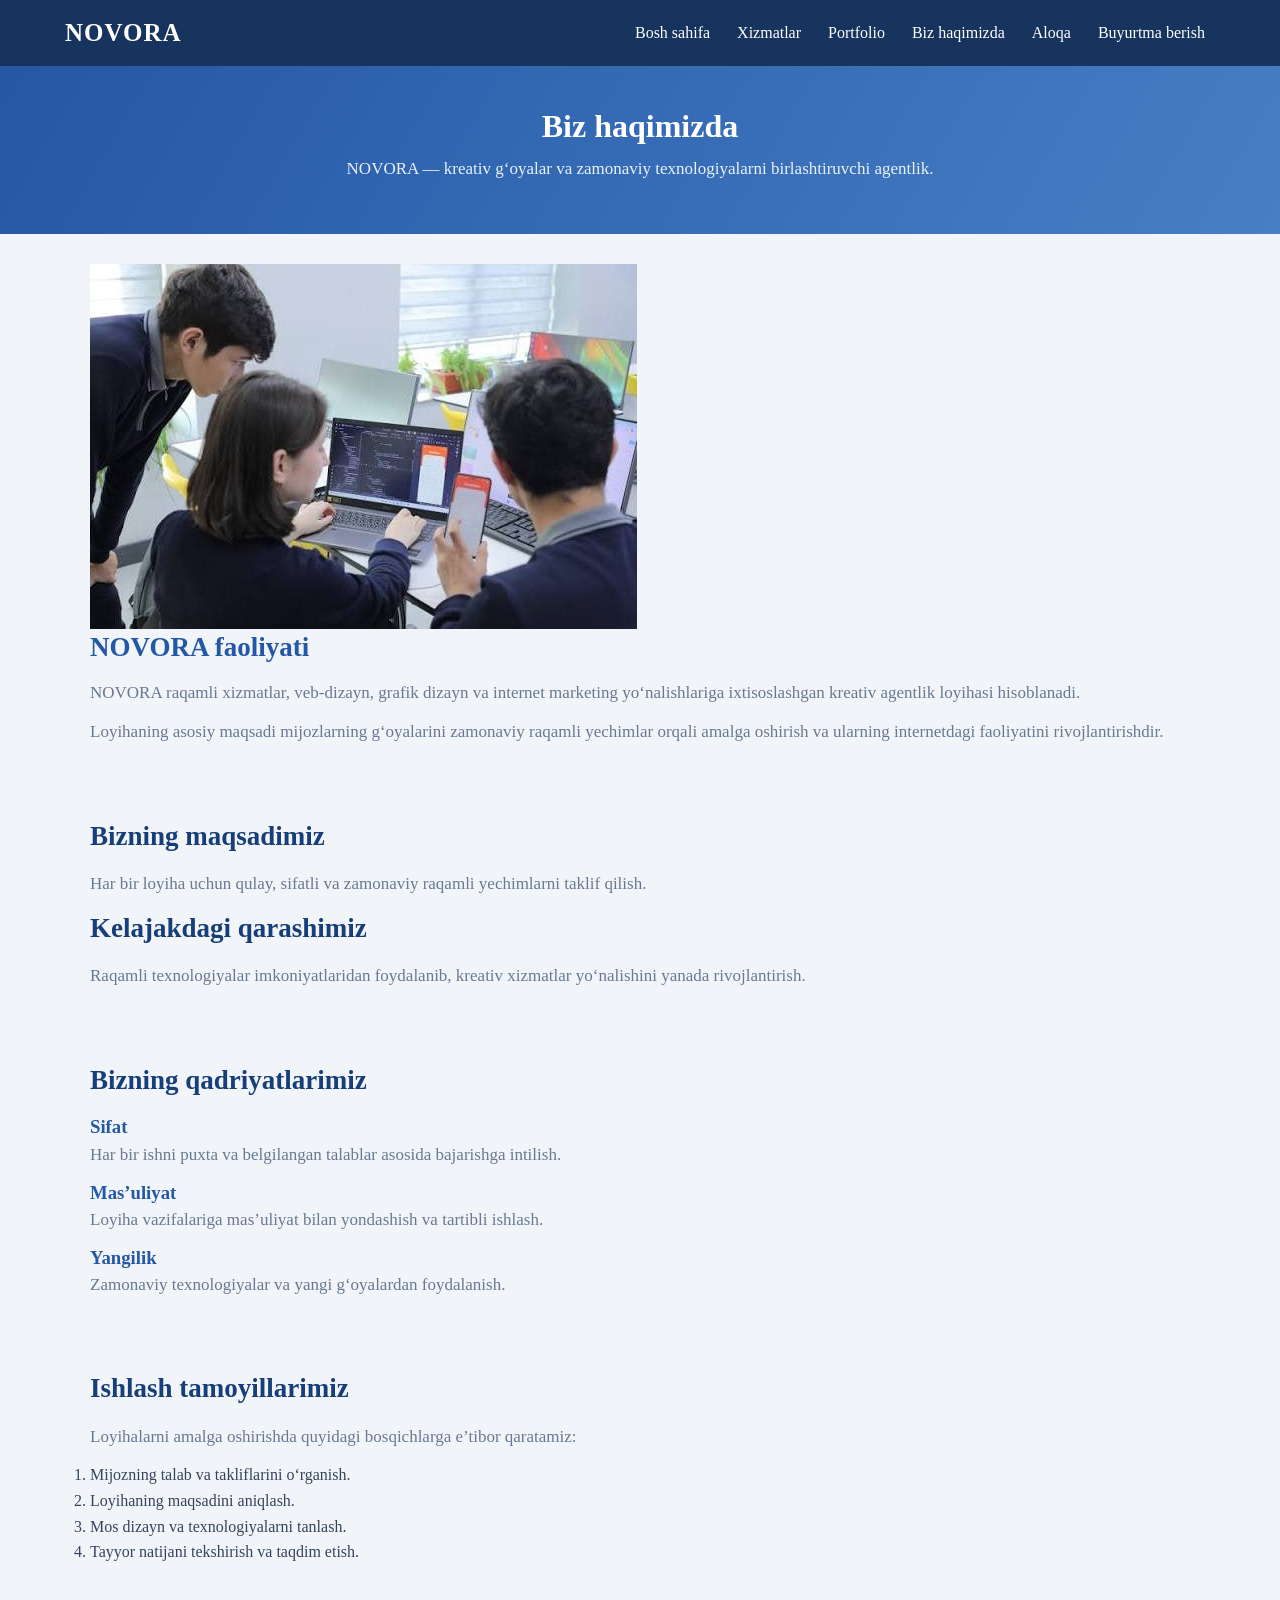
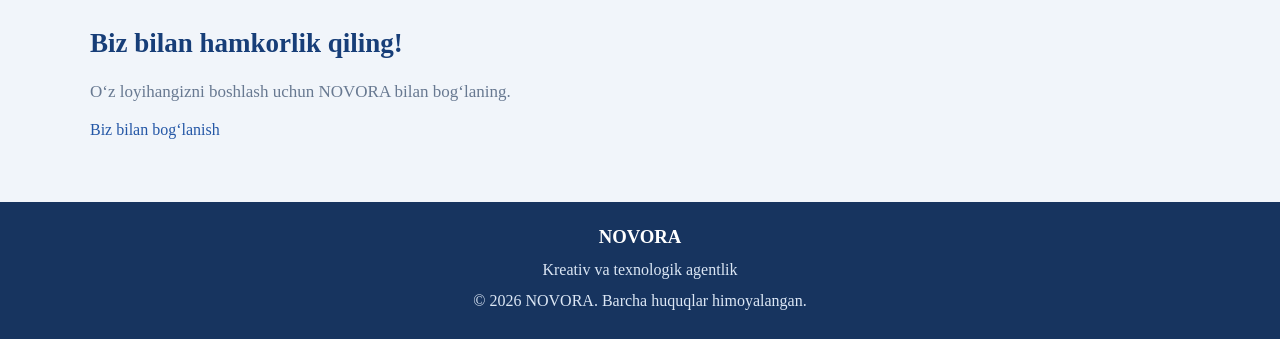
<file: about.html>
<!DOCTYPE html>
<html lang="uz">

<head>
    <meta charset="UTF-8">
    <meta name="viewport" content="width=device-width, initial-scale=1.0">

    <title>NOVORA | Biz haqimizda</title>

    <link rel="stylesheet" href="style.css">
</head>

<body>

    <header>
        <nav class="navbar">

            <a href="index.html" class="logo">NOVORA</a>

            <ul class="menu">
                <li><a href="index.html">Bosh sahifa</a></li>
                <li><a href="xizmatlar.html">Xizmatlar</a></li>
                <li><a href="portfolio.html">Portfolio</a></li>
                <li><a href="about.html">Biz haqimizda</a></li>
                <li><a href="contact.html">Aloqa</a></li>
                <li><a href="portfolio.html">Buyurtma berish</a></li>
            </ul>

        </nav>
    </header>

    <main>

        <section class="page-banner">

            <h1>Biz haqimizda</h1>

            <p>
                NOVORA — kreativ g‘oyalar va zamonaviy
                texnologiyalarni birlashtiruvchi agentlik.
            </p>

        </section>

        <section class="about-section">

            <div class="about-image">
                <img src="12.jpg" alt="NOVORA faoliyati">
            </div>

            <div class="about-text">

                <h2>NOVORA faoliyati</h2>

                <p>
                    NOVORA raqamli xizmatlar, veb-dizayn,
                    grafik dizayn va internet marketing
                    yo‘nalishlariga ixtisoslashgan kreativ
                    agentlik loyihasi hisoblanadi.
                </p>

                <p>
                    Loyihaning asosiy maqsadi mijozlarning
                    g‘oyalarini zamonaviy raqamli yechimlar
                    orqali amalga oshirish va ularning
                    internetdagi faoliyatini rivojlantirishdir.
                </p>

            </div>

        </section>

        <section class="mission-section">

            <div class="mission-card">

                <h2>Bizning maqsadimiz</h2>

                <p>
                    Har bir loyiha uchun qulay, sifatli va
                    zamonaviy raqamli yechimlarni taklif qilish.
                </p>

            </div>

            <div class="mission-card">

                <h2>Kelajakdagi qarashimiz</h2>

                <p>
                    Raqamli texnologiyalar imkoniyatlaridan
                    foydalanib, kreativ xizmatlar yo‘nalishini
                    yanada rivojlantirish.
                </p>

            </div>

        </section>

        <section class="values-section">

            <h2>Bizning qadriyatlarimiz</h2>

            <div class="values-container">

                <div class="value-card">
                    <h3>Sifat</h3>

                    <p>
                        Har bir ishni puxta va belgilangan
                        talablar asosida bajarishga intilish.
                    </p>
                </div>

                <div class="value-card">
                    <h3>Mas’uliyat</h3>

                    <p>
                        Loyiha vazifalariga mas’uliyat bilan
                        yondashish va tartibli ishlash.
                    </p>
                </div>

                <div class="value-card">
                    <h3>Yangilik</h3>

                    <p>
                        Zamonaviy texnologiyalar va yangi
                        g‘oyalardan foydalanish.
                    </p>
                </div>

            </div>

        </section>

        <section class="principles-section">

            <h2>Ishlash tamoyillarimiz</h2>

            <p>
                Loyihalarni amalga oshirishda quyidagi
                bosqichlarga e’tibor qaratamiz:
            </p>

            <ol>
                <li>Mijozning talab va takliflarini o‘rganish.</li>
                <li>Loyihaning maqsadini aniqlash.</li>
                <li>Mos dizayn va texnologiyalarni tanlash.</li>
                <li>Tayyor natijani tekshirish va taqdim etish.</li>
            </ol>

        </section>

        <section class="order-banner">

            <h2>Biz bilan hamkorlik qiling!</h2>

            <p>
                O‘z loyihangizni boshlash uchun
                NOVORA bilan bog‘laning.
            </p>

            <a href="contact.html" class="main-btn">Biz bilan bog‘lanish</a>

        </section>

    </main>

    <footer>

        <h3>NOVORA</h3>

        <p>Kreativ va texnologik agentlik</p>

        <p>© 2026 NOVORA. Barcha huquqlar himoyalangan.</p>

    </footer>

</body>
</html>
</file>
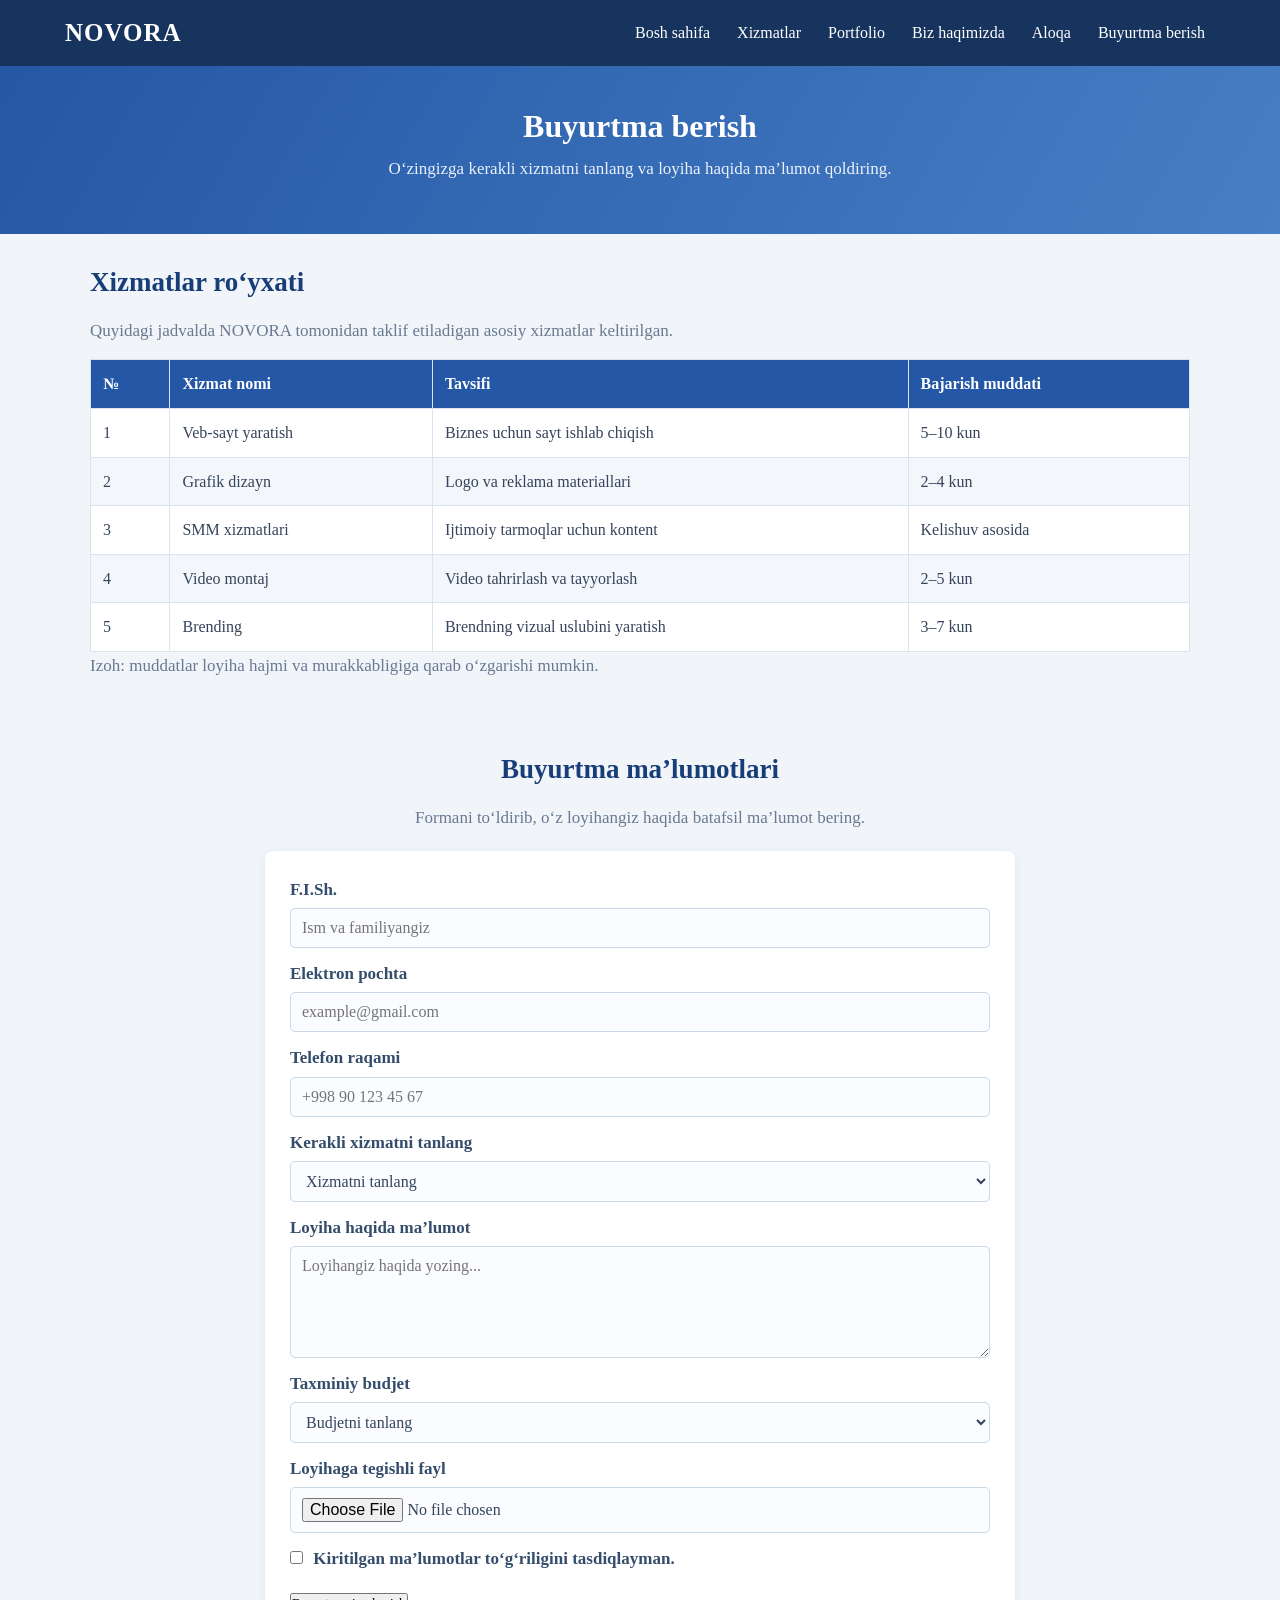
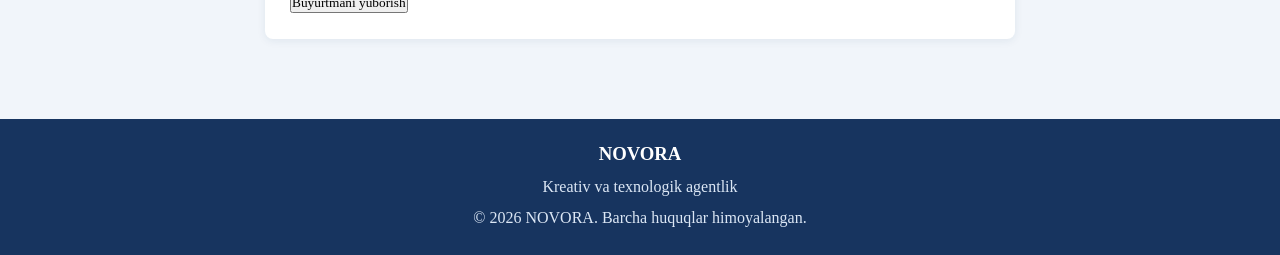
<file: buyurtma.html>
<!DOCTYPE html>
<html lang="uz">

<head>
    <meta charset="UTF-8">
    <meta name="viewport" content="width=device-width, initial-scale=1.0">

    <title>NOVORA | Buyurtma berish</title>

    <link rel="stylesheet" href="style.css">
</head>

<body>

    <header>
        <nav class="navbar">

            <a href="index.html" class="logo">NOVORA</a>

            <ul class="menu">
                <li><a href="index.html">Bosh sahifa</a></li>
                <li><a href="xizmatlar.html">Xizmatlar</a></li>
                <li><a href="portfolio.html">Portfolio</a></li>
                <li><a href="about.html">Biz haqimizda</a></li>
                <li><a href="contact.html">Aloqa</a></li>
                <li><a href="buyurtma.html">Buyurtma berish</a></li>
            </ul>

        </nav>
    </header>

    <main>

        <section class="page-banner">

            <h1>Buyurtma berish</h1>

            <p>
                O‘zingizga kerakli xizmatni tanlang
                va loyiha haqida ma’lumot qoldiring.
            </p>

        </section>

        <section class="price-section">

            <h2>Xizmatlar ro‘yxati</h2>

            <p>
                Quyidagi jadvalda NOVORA tomonidan
                taklif etiladigan asosiy xizmatlar keltirilgan.
            </p>

            <table class="service-table">

                <thead>
                    <tr>
                        <th>№</th>
                        <th>Xizmat nomi</th>
                        <th>Tavsifi</th>
                        <th>Bajarish muddati</th>
                    </tr>
                </thead>

                <tbody>
                    <tr>
                        <td>1</td>
                        <td>Veb-sayt yaratish</td>
                        <td>Biznes uchun sayt ishlab chiqish</td>
                        <td>5–10 kun</td>
                    </tr>

                    <tr>
                        <td>2</td>
                        <td>Grafik dizayn</td>
                        <td>Logo va reklama materiallari</td>
                        <td>2–4 kun</td>
                    </tr>

                    <tr>
                        <td>3</td>
                        <td>SMM xizmatlari</td>
                        <td>Ijtimoiy tarmoqlar uchun kontent</td>
                        <td>Kelishuv asosida</td>
                    </tr>

                    <tr>
                        <td>4</td>
                        <td>Video montaj</td>
                        <td>Video tahrirlash va tayyorlash</td>
                        <td>2–5 kun</td>
                    </tr>

                    <tr>
                        <td>5</td>
                        <td>Brending</td>
                        <td>Brendning vizual uslubini yaratish</td>
                        <td>3–7 kun</td>
                    </tr>

                </tbody>

            </table>

            <p class="table-note">
                Izoh: muddatlar loyiha hajmi va murakkabligiga qarab o‘zgarishi mumkin.
            </p>

        </section>

        <section class="order-section">
            <center>

            <h2>Buyurtma ma’lumotlari</h2>

            <p>
                Formani to‘ldirib, o‘z loyihangiz haqida
                batafsil ma’lumot bering.
            </p>
        </center>
            <form action="#" method="post" enctype="multipart/form-data">

                <label for="fullname">F.I.Sh.</label>
                <input type="text" id="fullname" name="fullname"
                       placeholder="Ism va familiyangiz" required>

                <label for="order-email">Elektron pochta</label>
                <input type="email" id="order-email" name="email"
                       placeholder="example@gmail.com" required>

                <label for="order-phone">Telefon raqami</label>
                <input type="tel" id="order-phone" name="phone"
                       placeholder="+998 90 123 45 67" required>

                <label for="service">Kerakli xizmatni tanlang</label>
                <select id="service" name="service" required>

                    <option value="">Xizmatni tanlang</option>
                    <option value="website">Veb-sayt yaratish</option>
                    <option value="design">Grafik dizayn</option>
                    <option value="smm">SMM xizmatlari</option>
                    <option value="video">Video montaj</option>
                    <option value="branding">Brending</option>
                    <option value="marketing">Raqamli marketing</option>

                </select>

                <label for="description">Loyiha haqida ma’lumot</label>
                <textarea id="description" name="description"
                          rows="5"
                          placeholder="Loyihangiz haqida yozing..."
                          required></textarea>

                <label for="budget">Taxminiy budjet</label>
                <select id="budget" name="budget">

                    <option value="">Budjetni tanlang</option>
                    <option value="low">1 mln so‘mgacha</option>
                    <option value="medium">1–3 mln so‘m</option>
                    <option value="high">3–5 mln so‘m</option>
                    <option value="other">Kelishuv asosida</option>

                </select>

                <label for="file">Loyihaga tegishli fayl</label>
                <input type="file" id="file" name="file">

                <label class="agreement">
                    <input type="checkbox" name="agreement" required>
                    Kiritilgan ma’lumotlar to‘g‘riligini tasdiqlayman.
                </label>

                <button type="submit" class="main-btn">
                    Buyurtmani yuborish
                </button>

            </form>

        </section>

    </main>

    <footer>

        <h3>NOVORA</h3>

        <p>Kreativ va texnologik agentlik</p>

        <p>© 2026 NOVORA. Barcha huquqlar himoyalangan.</p>

    </footer>

</body>
</html>
</file>
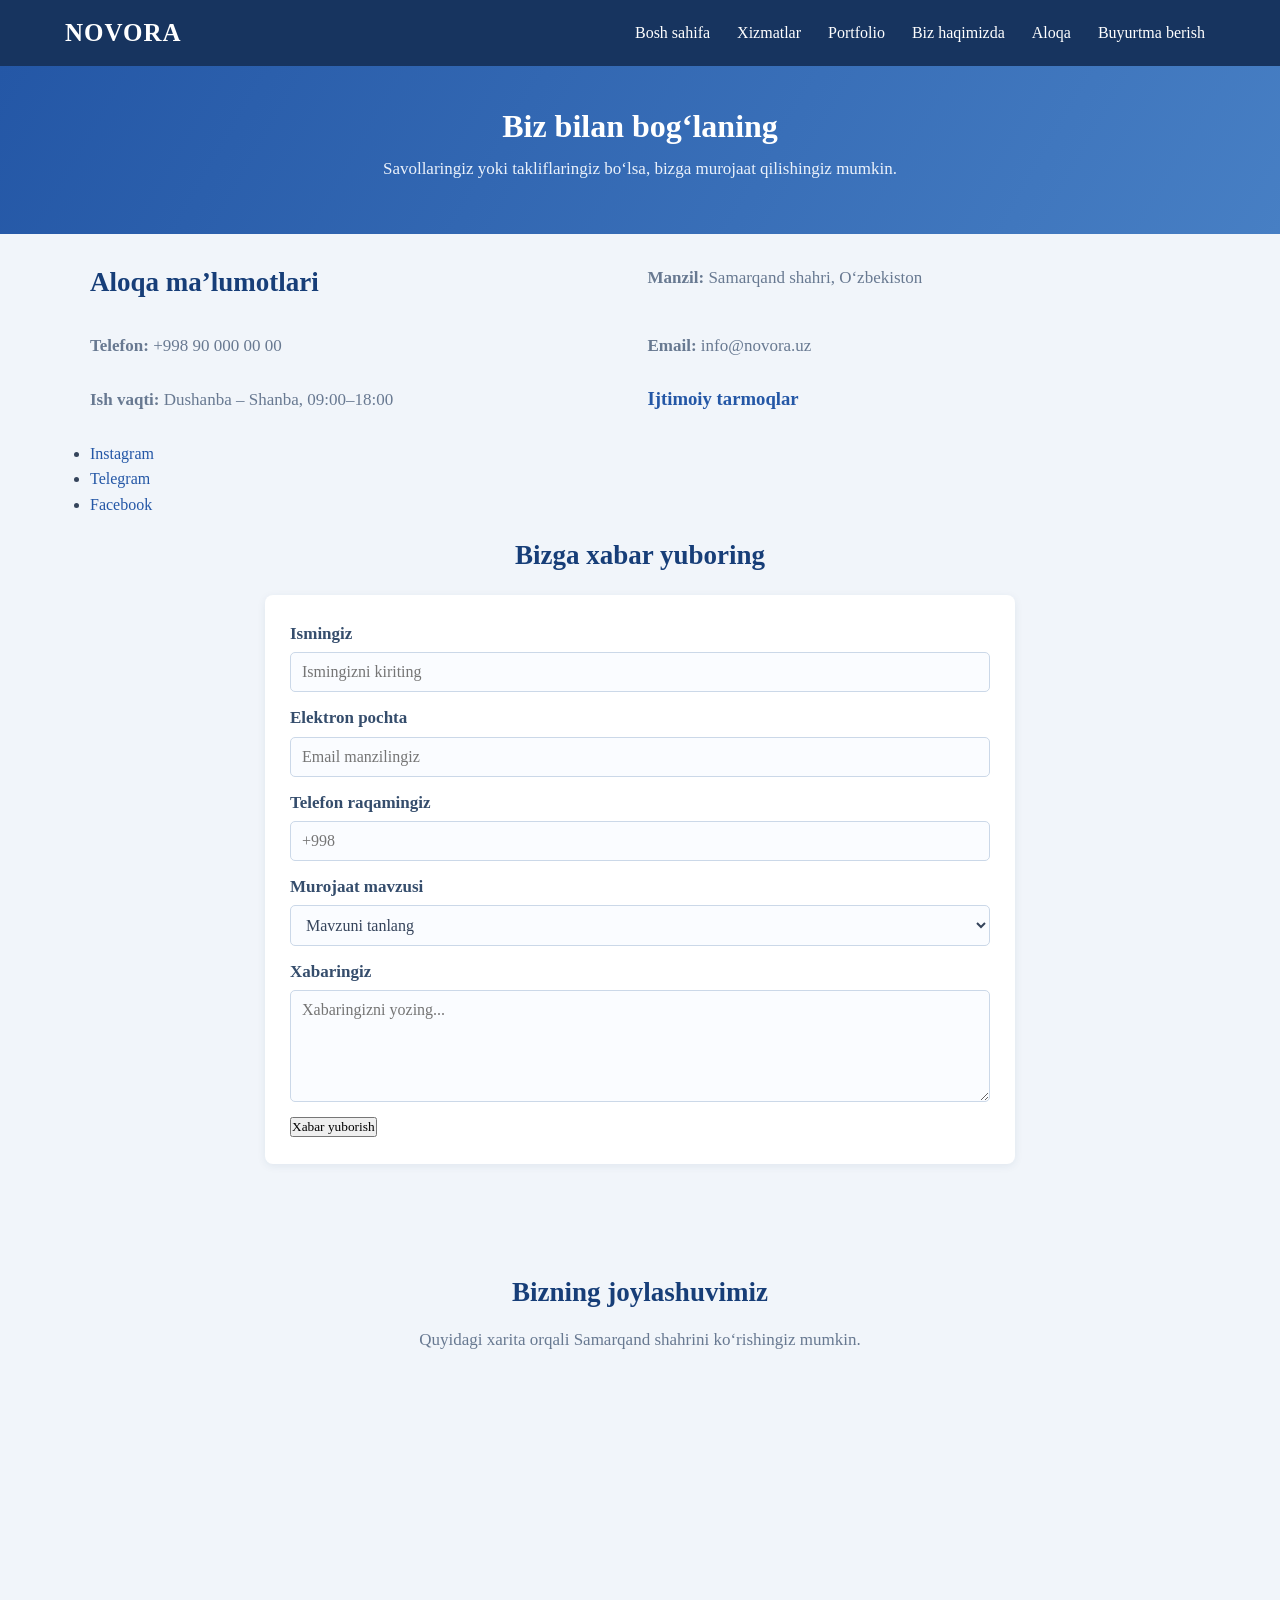
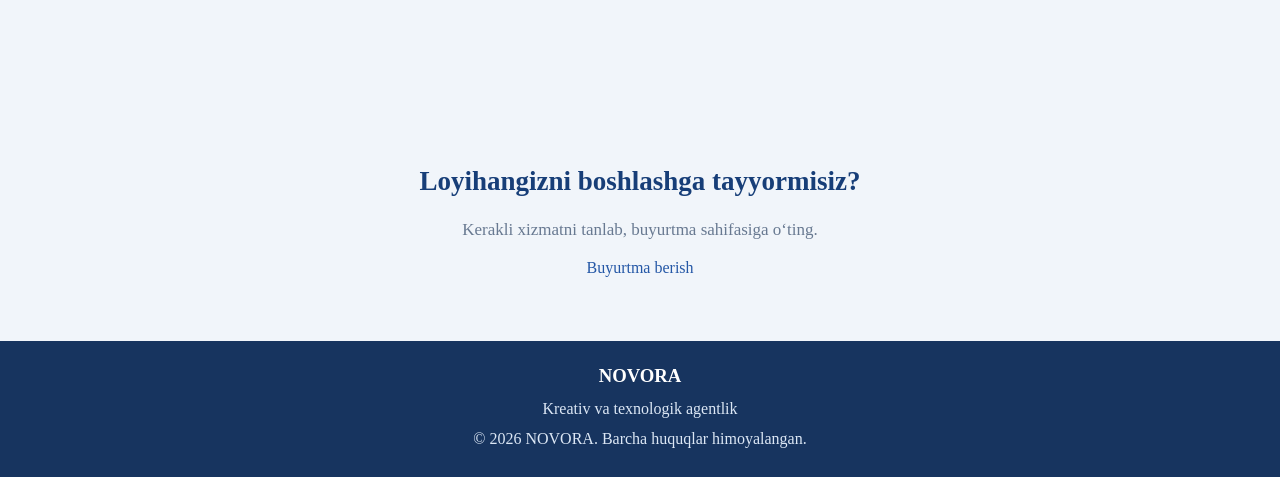
<file: contact.html>
<!DOCTYPE html>
<html lang="uz">

<head>
    <meta charset="UTF-8">
    <meta name="viewport" content="width=device-width, initial-scale=1.0">

    <title>NOVORA | Aloqa</title>

    <link rel="stylesheet" href="style.css">
</head>

<body>

    <header>
        <nav class="navbar">

            <a href="index.html" class="logo">NOVORA</a>

            <ul class="menu">
                <li><a href="index.html">Bosh sahifa</a></li>
                <li><a href="xizmatlar.html">Xizmatlar</a></li>
                <li><a href="portfolio.html">Portfolio</a></li>
                <li><a href="about.html">Biz haqimizda</a></li>
                <li><a href="contact.html">Aloqa</a></li>
                <li><a href="buyurtma.html">Buyurtma berish</a></li>
            </ul>

        </nav>
    </header>

    <main>

        <section class="page-banner">

            <h1>Biz bilan bog‘laning</h1>

            <p>
                Savollaringiz yoki takliflaringiz bo‘lsa,
                bizga murojaat qilishingiz mumkin.
            </p>

        </section>

        <section class="contact-section">

            <div class="contact-info">

                <h2>Aloqa ma’lumotlari</h2>

                <p><strong>Manzil:</strong> Samarqand shahri, O‘zbekiston</p>

                <p><strong>Telefon:</strong> +998 90 000 00 00</p>

                <p><strong>Email:</strong> info@novora.uz</p>

                <p><strong>Ish vaqti:</strong> Dushanba – Shanba, 09:00–18:00</p>

                <h3>Ijtimoiy tarmoqlar</h3>

                <ul>
                    <li><a href="https://www.instagram.com/">Instagram</a></li>
                    <li><a href="https://www.telegram.org/">Telegram</a></li>
                    <li><a href="https://www.facebook.com/">Facebook</a></li>
                </ul>

            </div>

            <div class="contact-form">
                <center>  <h2>Bizga xabar yuboring</h2></center>


                <form action="#" method="post">

                    <label for="name">Ismingiz</label>
                    <input type="text" id="name" name="name"
                           placeholder="Ismingizni kiriting" required>

                    <label for="email">Elektron pochta</label>
                    <input type="email" id="email" name="email"
                           placeholder="Email manzilingiz" required>

                    <label for="phone">Telefon raqamingiz</label>
                    <input type="tel" id="phone" name="phone"
                           placeholder="+998">

                    <label for="subject">Murojaat mavzusi</label>
                    <select id="subject" name="subject" required>
                        <option value="">Mavzuni tanlang</option>
                        <option value="xizmat">Xizmatlar haqida</option>
                        <option value="buyurtma">Buyurtma haqida</option>
                        <option value="hamkorlik">Hamkorlik</option>
                        <option value="boshqa">Boshqa savol</option>
                    </select>

                    <label for="message">Xabaringiz</label>
                    <textarea id="message" name="message"
                              rows="5"
                              placeholder="Xabaringizni yozing..."
                              required></textarea>

                    <button type="submit" class="main-btn">
                        Xabar yuborish
                    </button>

                </form>

            </div>

        </section>

        <section class="map-section">

            <h2>Bizning joylashuvimiz</h2>

            <p>
                Quyidagi xarita orqali Samarqand shahrini
                ko‘rishingiz mumkin.
            </p>

           <iframe
    src="https://www.google.com/maps?q=Samarkand&output=embed"
    width="100%"
    height="300"
    style="border:0; border-radius:8px;"
    allowfullscreen
    loading="lazy"
    title="NOVORA joylashuvi">
</iframe>

        </section>

        <section class="order-banner">
            <center>

            <h2>Loyihangizni boshlashga tayyormisiz?</h2>

            <p>
                Kerakli xizmatni tanlab, buyurtma sahifasiga o‘ting.
            </p>
           
            <a href="buyurtma.html" class="main-btn">
                Buyurtma berish
            </a>
</center>
        </section>

    </main>

    <footer>

        <h3>NOVORA</h3>

        <p>Kreativ va texnologik agentlik</p>

        <p>© 2026 NOVORA. Barcha huquqlar himoyalangan.</p>

    </footer>

</body>
</html>
</file>
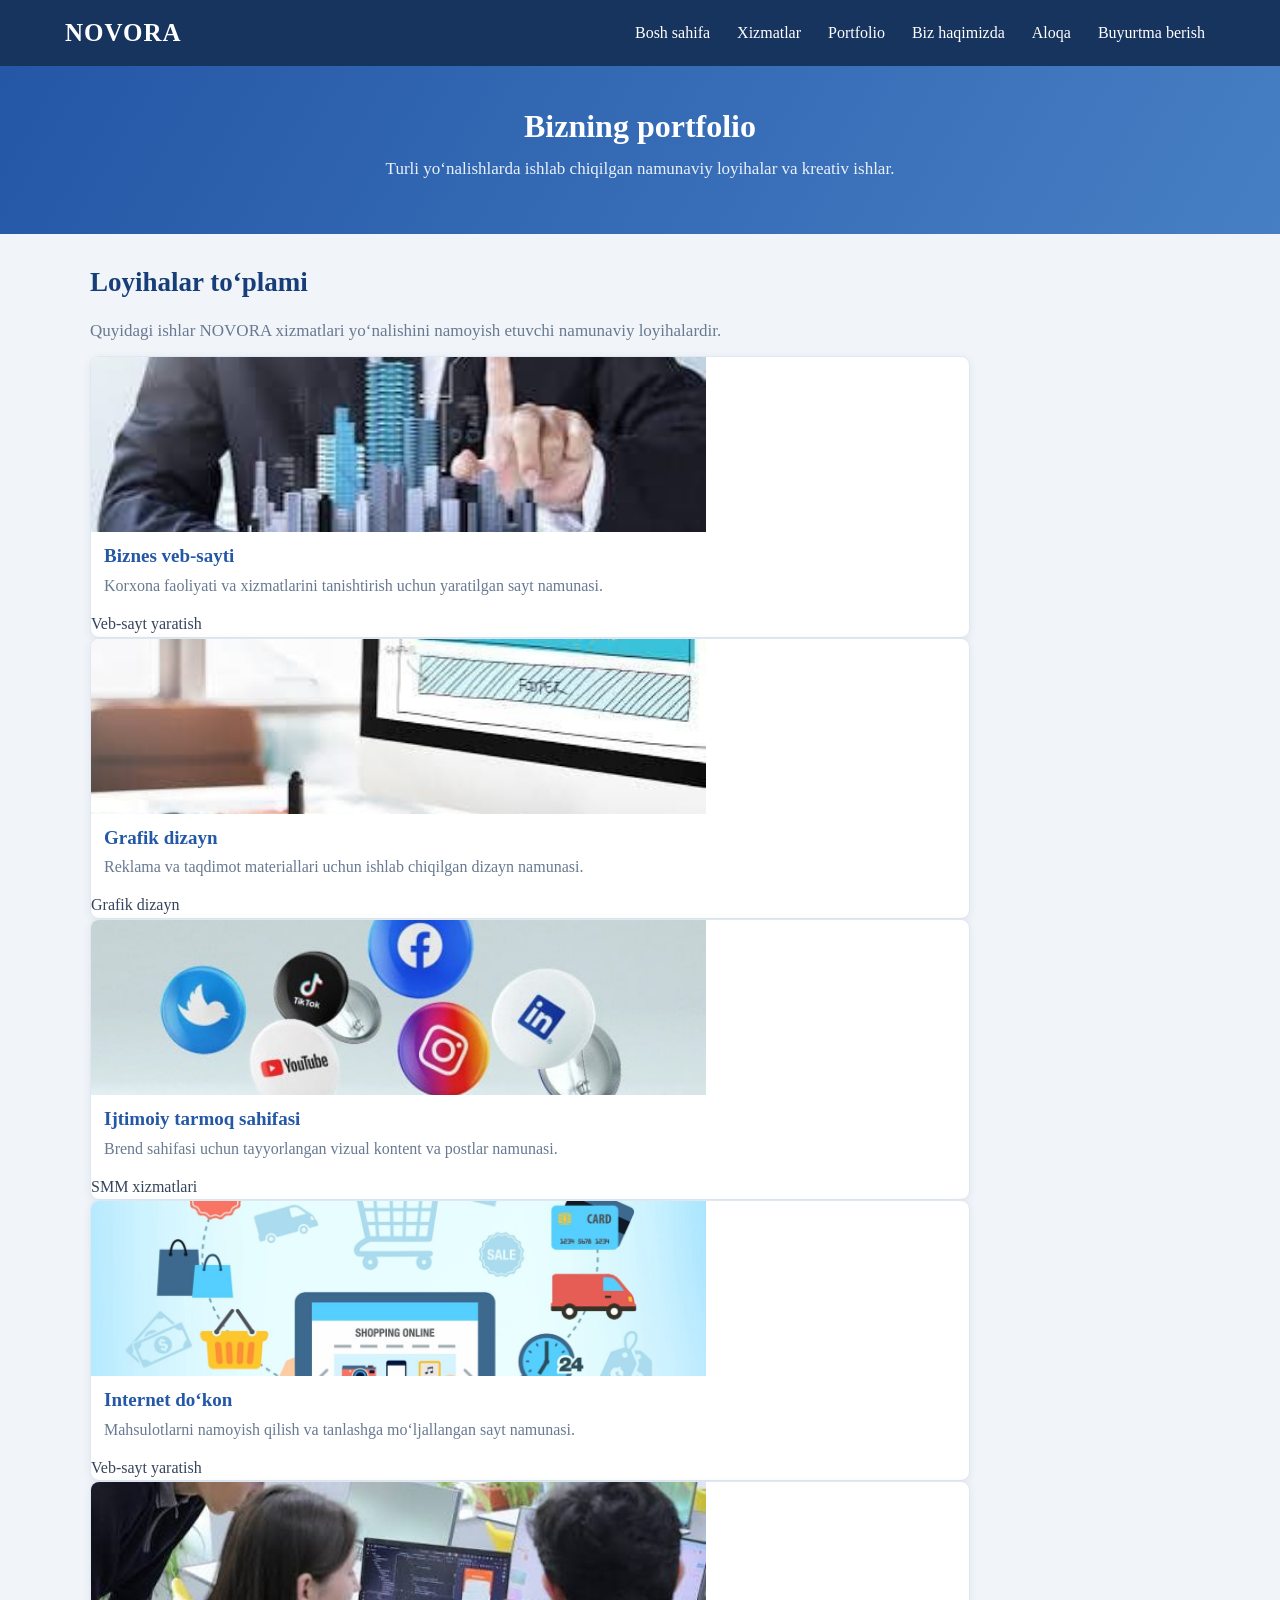
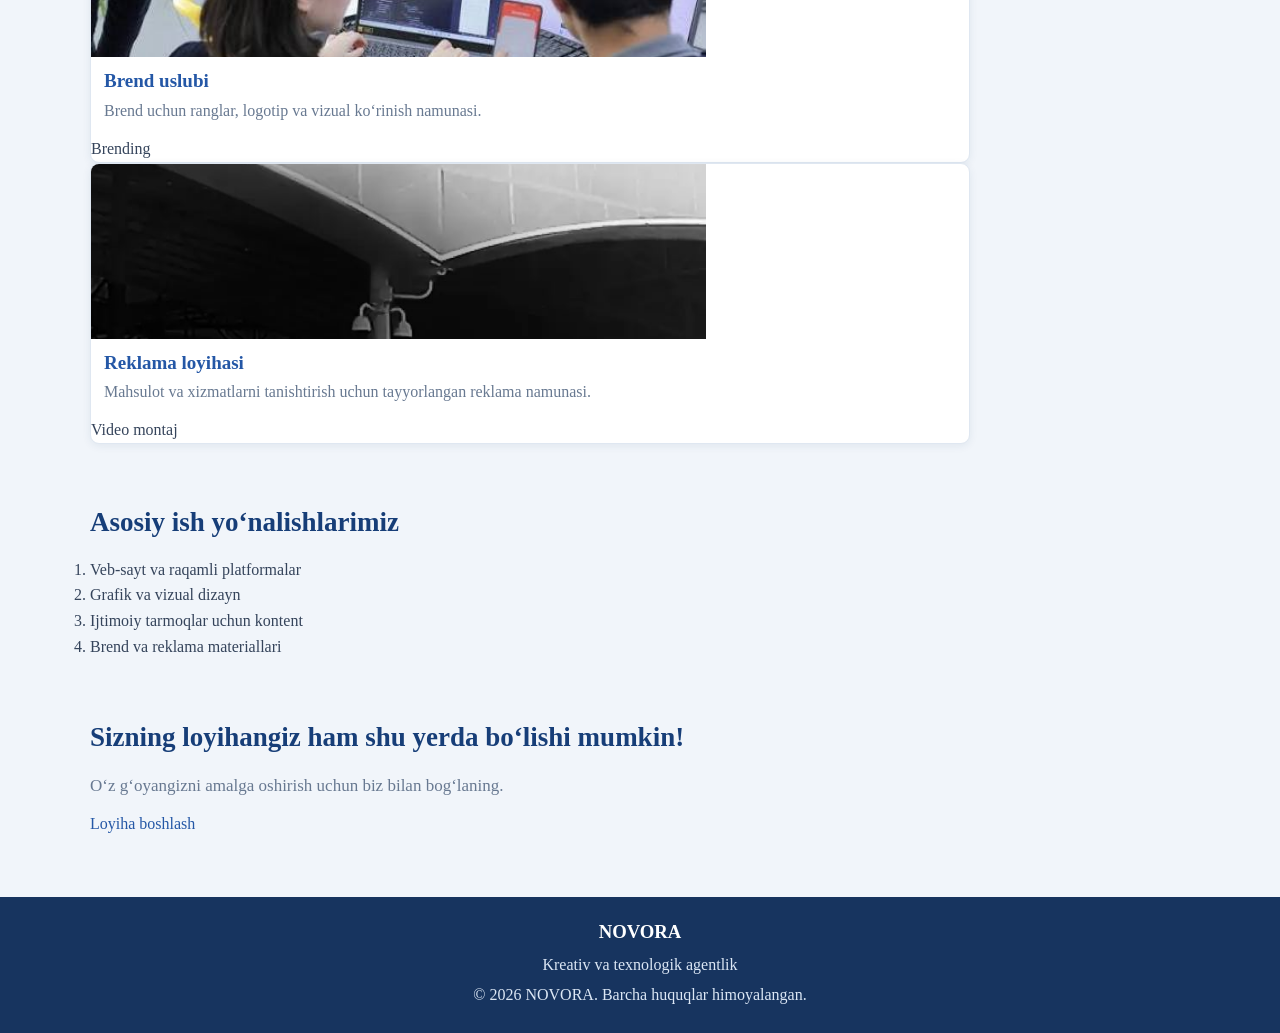
<file: portfolio.html>
<!DOCTYPE html>
<html lang="uz">

<head>
    <meta charset="UTF-8">
    <meta name="viewport" content="width=device-width, initial-scale=1.0">

    <title>NOVORA | Portfolio</title>

    <link rel="stylesheet" href="style.css">
</head>

<body>

    <header>
        <nav class="navbar">

            <a href="index.html" class="logo">NOVORA</a>

            <ul class="menu">
                <li><a href="index.html">Bosh sahifa</a></li>
                <li><a href="xizmatlar.html">Xizmatlar</a></li>
                <li><a href="portfolio.html">Portfolio</a></li>
                <li><a href="about.html">Biz haqimizda</a></li>
                <li><a href="contact.html">Aloqa</a></li>
                <li><a href="buyurtma.html">Buyurtma berish</a></li>
            </ul>

        </nav>
    </header>

    <main>

        <section class="page-banner">

            <h1>Bizning portfolio</h1>

            <p>
                Turli yo‘nalishlarda ishlab chiqilgan
                namunaviy loyihalar va kreativ ishlar.
            </p>

        </section>

        <section class="portfolio-section">

            <h2>Loyihalar to‘plami</h2>

            <p>
                Quyidagi ishlar NOVORA xizmatlari yo‘nalishini
                namoyish etuvchi namunaviy loyihalardir.
            </p>

            <div class="portfolio-container">

                <div class="portfolio-card">

                    <img src="7.jpg"
                         alt="Biznes veb-sayti loyihasi">

                    <div class="portfolio-info">
                        <h3>Biznes veb-sayti</h3>

                        <p>
                            Korxona faoliyati va xizmatlarini
                            tanishtirish uchun yaratilgan sayt namunasi.
                        </p>

                        <span>Veb-sayt yaratish</span>
                    </div>

                </div>

                <div class="portfolio-card">

                    <img src="8.jpg"
                         alt="Grafik dizayn loyihasi">

                    <div class="portfolio-info">
                        <h3>Grafik dizayn</h3>

                        <p>
                            Reklama va taqdimot materiallari
                            uchun ishlab chiqilgan dizayn namunasi.
                        </p>

                        <span>Grafik dizayn</span>
                    </div>

                </div>

                <div class="portfolio-card">

                    <img src="9.jpg"
                         alt="Ijtimoiy tarmoq dizayni">

                    <div class="portfolio-info">
                        <h3>Ijtimoiy tarmoq sahifasi</h3>

                        <p>
                            Brend sahifasi uchun tayyorlangan
                            vizual kontent va postlar namunasi.
                        </p>

                        <span>SMM xizmatlari</span>
                    </div>

                </div>

                <div class="portfolio-card">

                    <img src="10.jpg"
                         alt="Internet do‘kon dizayni">

                    <div class="portfolio-info">
                        <h3>Internet do‘kon</h3>

                        <p>
                            Mahsulotlarni namoyish qilish va
                            tanlashga mo‘ljallangan sayt namunasi.
                        </p>

                        <span>Veb-sayt yaratish</span>
                    </div>

                </div>

                <div class="portfolio-card">

                    <img src="12.jpg"
                         alt="Brend uslubi">

                    <div class="portfolio-info">
                        <h3>Brend uslubi</h3>

                        <p>
                            Brend uchun ranglar, logotip va
                            vizual ko‘rinish namunasi.
                        </p>

                        <span>Brending</span>
                    </div>

                </div>

                <div class="portfolio-card">

                    <img src="11.jpg"
                         alt="Reklama videosi">

                    <div class="portfolio-info">
                        <h3>Reklama loyihasi</h3>

                        <p>
                            Mahsulot va xizmatlarni tanishtirish
                            uchun tayyorlangan reklama namunasi.
                        </p>

                        <span>Video montaj</span>
                    </div>

                </div>

            </div>

        </section>

        <section class="portfolio-directions">

            <h2>Asosiy ish yo‘nalishlarimiz</h2>

            <ol>
                <li>Veb-sayt va raqamli platformalar</li>
                <li>Grafik va vizual dizayn</li>
                <li>Ijtimoiy tarmoqlar uchun kontent</li>
                <li>Brend va reklama materiallari</li>
            </ol>

        </section>

        <section class="order-banner">

            <h2>Sizning loyihangiz ham shu yerda bo‘lishi mumkin!</h2>

            <p>
                O‘z g‘oyangizni amalga oshirish uchun
                biz bilan bog‘laning.
            </p>

            <a href="buyurtma.html" class="main-btn">Loyiha boshlash</a>

        </section>

    </main>

    <footer>

        <h3>NOVORA</h3>

        <p>Kreativ va texnologik agentlik</p>

        <p>© 2026 NOVORA. Barcha huquqlar himoyalangan.</p>

    </footer>

</body>
</html>
</file>
<file: style.css>
* {
    margin: 0;
    padding: 0;
    box-sizing: border-box;
    font-family: "Times New Roman", Times, serif;
}

html {
    scroll-padding-top: 80px;
}

body {
    background: #F1F5FA;
    color: #35445B;
    line-height: 1.6;
    overflow-x: hidden;
}

a {
    text-decoration: none;
}

img {
    max-width: 100%;
    display: block;
}

.container {
    width: 100%;
    max-width: 1100px;
    margin: 30px auto;
    padding: 0 15px;
}


header {
    position: sticky;
    top: 0;
    z-index: 1000;
    width: 100%;
    background: #17345F;
    padding: 12px 25px;
}

nav {
    width: 100%;
    max-width: 1150px;
    margin: auto;
    display: flex;
    justify-content: space-between;
    align-items: center;
    gap: 20px;
}

.logo {
    color: #FFFFFF;
    font-size: 25px;
    font-weight: bold;
    letter-spacing: 1px;
    white-space: nowrap;
}

.logo span {
    color: #8CB8ED;
}

nav ul {
    list-style: none;
    display: flex;
    align-items: center;
    justify-content: flex-end;
    flex-wrap: wrap;
    gap: 7px;
}

nav ul li a {
    display: inline-block;
    color: #FFFFFF;
    padding: 8px 10px;
    border-radius: 5px;
    font-size: 16px;
    white-space: nowrap;
    transition: 0.3s;
}

nav ul li a:hover {
    background: #8CB8ED;
    color: #17345F;
}


.menu-toggle {
    display: none;
    flex-direction: column;
    justify-content: space-between;
    width: 30px;
    height: 21px;
    background: transparent;
    border: none;
    cursor: pointer;
    z-index: 1100;
}

.menu-toggle span {
    display: block;
    width: 100%;
    height: 3px;
    background: #FFFFFF;
    border-radius: 2px;
    transition: 0.3s;
}


.hero {
    position: relative;
    width: 100%;
    min-height: 370px;
    background:
        linear-gradient(rgba(23, 52, 95, 0.65),
                        rgba(36, 87, 166, 0.65)),
        url("..hero.jpg") center/cover no-repeat;
    display: flex;
    justify-content: center;
    align-items: center;
    text-align: center;
    color: #FFFFFF;
    padding: 40px 20px;
}

.hero-content {
    width: 100%;
    max-width: 750px;
    animation: appear 1s ease;
}

.hero h1 {
    font-size: 39px;
    margin-bottom: 15px;
    line-height: 1.3;
    overflow-wrap: break-word;
}

.hero p {
    color: #EAF1FB;
    font-size: 18px;
    margin-bottom: 18px;
}


.page-banner {
    width: 100%;
    background: linear-gradient(120deg, #2457A6, #477FC4);
    color: #FFFFFF;
    text-align: center;
    padding: 40px 20px;
}

.page-banner h1 {
    font-size: 32px;
    line-height: 1.3;
    margin-bottom: 8px;
}

.page-banner p {
    color: #EAF1FB;
    font-size: 17px;
}


section {
    width: 100%;
    padding: 30px max(15px, calc((100% - 1100px) / 2));
}

section .container {
    margin: 0 auto;
    padding: 0;
}

section h2 {
    color: #173E78;
    font-size: 27px;
    line-height: 1.4;
    margin-bottom: 15px;
}

section h3 {
    color: #2457A6;
    line-height: 1.4;
}

section p {
    color: #687991;
    font-size: 17px;
    margin-bottom: 12px;
    overflow-wrap: break-word;
}

.section-title {
    color: #173E78;
    font-size: 27px;
    line-height: 1.4;
    margin-bottom: 18px;
    border-bottom: 2px solid #8CB8ED;
    padding-bottom: 8px;
    overflow-wrap: break-word;
}


.cards,
section:has(> .service-card),
section:has(> .portfolio-card) {
    display: grid;
    grid-template-columns: repeat(3, minmax(0, 1fr));
    gap: 22px;
    width: 100%;
    max-width: 1100px;
    margin: 10px auto;
}


section:has(> .service-card) > h1,
section:has(> .service-card) > h2,
section:has(> .service-card) > .section-title,
section:has(> .portfolio-card) > h1,
section:has(> .portfolio-card) > h2,
section:has(> .portfolio-card) > .section-title {
    grid-column: 1 / -1;
    margin-bottom: 0;
}


.service-card,
.portfolio-card {
    min-width: 0;
    width: 80%;
    background: #FFFFFF;
    border-radius: 9px;
    overflow: hidden;
    border: 1px solid #DFE7F1;
    box-shadow: 0 2px 9px rgba(30, 58, 100, 0.08);
    transition: 0.3s;
}

.service-card:hover,
.portfolio-card:hover {
    transform: translateY(-5px);
    box-shadow: 0 6px 16px rgba(30, 58, 100, 0.15);
}


.service-card img,
.portfolio-card img {
    width: 70%;
    height: 175px;
    object-fit: cover;
}

.service-card h3,
.portfolio-card h3 {
    color: #2457A6;
    font-size: 19px;
    line-height: 1.3;
    margin: 12px 13px 5px;
}

.service-card p,
.portfolio-card p {
    color: #687991;
    font-size: 16px;
    line-height: 1.5;
    margin: 0 13px 13px;
    overflow-wrap: break-word;
}

.service-card ul {
    padding-left: 30px;
    margin: 0 13px 13px;
    color: #687991;
    font-size: 15px;
}


.info-card,
.panel {
    width: 100%;
    background: #FFFFFF;
    padding: 22px;
    border-radius: 8px;
    margin-bottom: 20px;
    box-shadow: 0 2px 9px rgba(30, 58, 100, 0.07);
}

.info-card h3,
.panel h3 {
    color: #2457A6;
    margin-bottom: 10px;
    line-height: 1.4;
}

.info-card p,
.panel p {
    color: #687991;
    overflow-wrap: break-word;
}

.advantages {
    background: #E2ECF8;
    padding: 20px;
    border-radius: 8px;
}

.advantages li {
    margin-bottom: 8px;
    color: #405572;
    font-size: 17px;
}


.about-content {
    display: grid;
    grid-template-columns: 4fr 8fr;
    align-items: center;
    gap: 25px;
}

.about-content img {
    width: 100%;
    height: 290px;
    object-fit: cover;
    border-radius: 8px;
}

.about-text {
    min-width: 0;
}

.about-text h2 {
    color: #2457A6;
    margin-bottom: 12px;
    line-height: 1.4;
}

.about-text p {
    color: #687991;
    margin-bottom: 12px;
}


.btn {
    display: inline-block;
    background: #3475C5;
    color: #FFFFFF;
    padding: 10px 22px;
    border: none;
    border-radius: 5px;
    cursor: pointer;
    font-size: 17px;
    font-weight: bold;
    transition: 0.3s;
}

.btn:hover {
    background: #173E78;
}

.btn-light {
    background: #FFFFFF;
    color: #2457A6;
}

.btn-light:hover {
    background: #DCE9F8;
    color: #17345F;
}


.cta {
    width: 100%;
    background: #2457A6;
    color: #FFFFFF;
    padding: 30px 20px;
    text-align: center;
    border-radius: 8px;
    margin: 25px auto;
}

.cta h2 {
    color: #FFFFFF;
    line-height: 1.4;
    margin-bottom: 10px;
}

.cta p {
    color: #EAF1FB;
    margin-bottom: 15px;
}


.contact-info {
    display: grid;
    grid-template-columns: repeat(2, minmax(0, 1fr));
    gap: 15px;
    margin-bottom: 20px;
}

.contact-item {
    min-width: 0;
    background: #FFFFFF;
    padding: 18px;
    border-radius: 8px;
    box-shadow: 0 2px 8px rgba(30, 58, 100, 0.07);
}

.contact-item h3 {
    color: #2457A6;
    margin-bottom: 6px;
}

.contact-item p {
    color: #687991;
    overflow-wrap: break-word;
}


section a:not(.btn) {
    color: #2457A6;
}

section a:not(.btn):hover {
    color: #17345F;
    text-decoration: underline;
}


form {
    width: 100%;
    background: #FFFFFF;
    padding: 25px;
    border-radius: 8px;
    max-width: 750px;
    margin: 20px auto;
    box-shadow: 0 2px 9px rgba(30, 58, 100, 0.08);
}

form label {
    display: block;
    margin-top: 12px;
    margin-bottom: 5px;
    color: #354D6C;
    font-size: 17px;
    font-weight: 600;
}

form label:first-child {
    margin-top: 0;
}

input,
select,
textarea {
    display: block;
    width: 100%;
    max-width: 100%;
    padding: 10px 11px;
    border: 1px solid #CBD8E8;
    border-radius: 5px;
    outline: none;
    background: #FAFCFF;
    color: #35445B;
    font-size: 16px;
}

input[type="checkbox"],
input[type="radio"] {
    display: inline-block;
    width: auto;
    margin-right: 6px;
}

input:focus,
select:focus,
textarea:focus {
    border-color: #3475C5;
    box-shadow: 0 0 0 2px #DCEAFF;
}

textarea {
    min-height: 100px;
    resize: vertical;
}

form button {
    margin-top: 15px;
}


table {
    width: 100%;
    border-collapse: collapse;
    margin-top: 15px;
    background: #FFFFFF;
}

th,
td {
    padding: 11px 12px;
    border: 1px solid #DCE3ED;
    text-align: left;
    overflow-wrap: break-word;
    font-size: 16px;
}

th {
    background: #2457A6;
    color: #FFFFFF;
}

tr:nth-child(even) {
    background: #F3F7FC;
}

tr:hover {
    background: #E4EDF9;
}


.map-section,
.media-section {
    width: 100%;
    text-align: center;
    margin: 30px auto;
}


.map-section img {
    width: 100%;
    max-width: 700px;
    max-height: 300px;
    object-fit: cover;
    border-radius: 8px;
    margin: 12px auto;
}


.media-section video {
    display: block;
    width: 100%;
    max-width: 300px;          /* 420px edi, kichraytirildi */
    aspect-ratio: 16 / 9;
    object-fit: cover;
    border-radius: 8px;
    margin: 15px auto;
    box-shadow: 0 3px 10px rgba(30, 58, 100, 0.12);
}
.media-section audio {
    width: 100%;
    max-width: 420px;
    margin: 12px auto;
}


.document-link,
.panel-links a {
    display: inline-block;
    color: #2457A6;
    margin: 8px 10px 8px 0;
    overflow-wrap: anywhere;
}

.document-link:hover,
.panel-links a:hover {
    color: #17345F;
    text-decoration: underline;
}


footer {
    width: 100%;
    background: #17345F;
    color: #FFFFFF;
    text-align: center;
    padding: 20px;
    margin-top: 30px;
}

footer p {
    color: #DCE7F5;
    font-size: 16px;
    margin: 5px;
}

footer a {
    color: #9FC5F2;
}


@keyframes appear {
    from {
        opacity: 0;
        transform: translateY(15px);
    }

    to {
        opacity: 1;
        transform: translateY(0);
    }
}


@media (max-width: 900px) {

    .menu-toggle {
        display: flex;
    }

    nav ul {
        display: none;
        position: absolute;
        top: 100%;
        left: 0;
        width: 100%;
        background: #17345F;
        flex-direction: column;
        align-items: center;
        padding: 20px 0;
        box-shadow: 0 4px 10px rgba(0, 0, 0, 0.2);
    }

    nav ul.active {
        display: flex;
    }

    nav ul li {
        width: 100%;
        text-align: center;
    }

    nav ul li a {
        display: block;
        padding: 10px;
    }

    .cards,
    section:has(> .service-card),
    section:has(> .portfolio-card) {
        grid-template-columns: repeat(2, minmax(0, 1fr));
        gap: 18px;
    }

    .about-content {
        grid-template-columns: 1fr;
    }

    .hero h1 {
        font-size: 33px;
    }
}


@media (max-width: 600px) {

    header {
        padding: 12px 15px;
    }

    .cards,
    section:has(> .service-card),
    section:has(> .portfolio-card) {
        grid-template-columns: 1fr;
        gap: 18px;
    }

    .service-card img,
    .portfolio-card img {
        height: 190px;
    }

    .service-card h3,
    .portfolio-card h3 {
        font-size: 18px;
    }

    .service-card p,
    .portfolio-card p {
        font-size: 16px;
    }

    .service-card ul {
        display: block;
    }

    .contact-info {
        grid-template-columns: 1fr;
    }

    .hero {
        min-height: 320px;
    }

    .hero h1 {
        font-size: 27px;
    }

    .page-banner h1 {
        font-size: 25px;
    }

    section {
        padding: 25px 15px;
    }

    form {
        padding: 18px;
    }

    .media-section video {
        max-width: 300%;
    }

    .about-content img {
        height: 220px;
    }
}
.service-card video,
.portfolio-card video {
    display: block;
    width: 100% !important;
    height: 175px !important;
    object-fit: cover;
}
</file>
